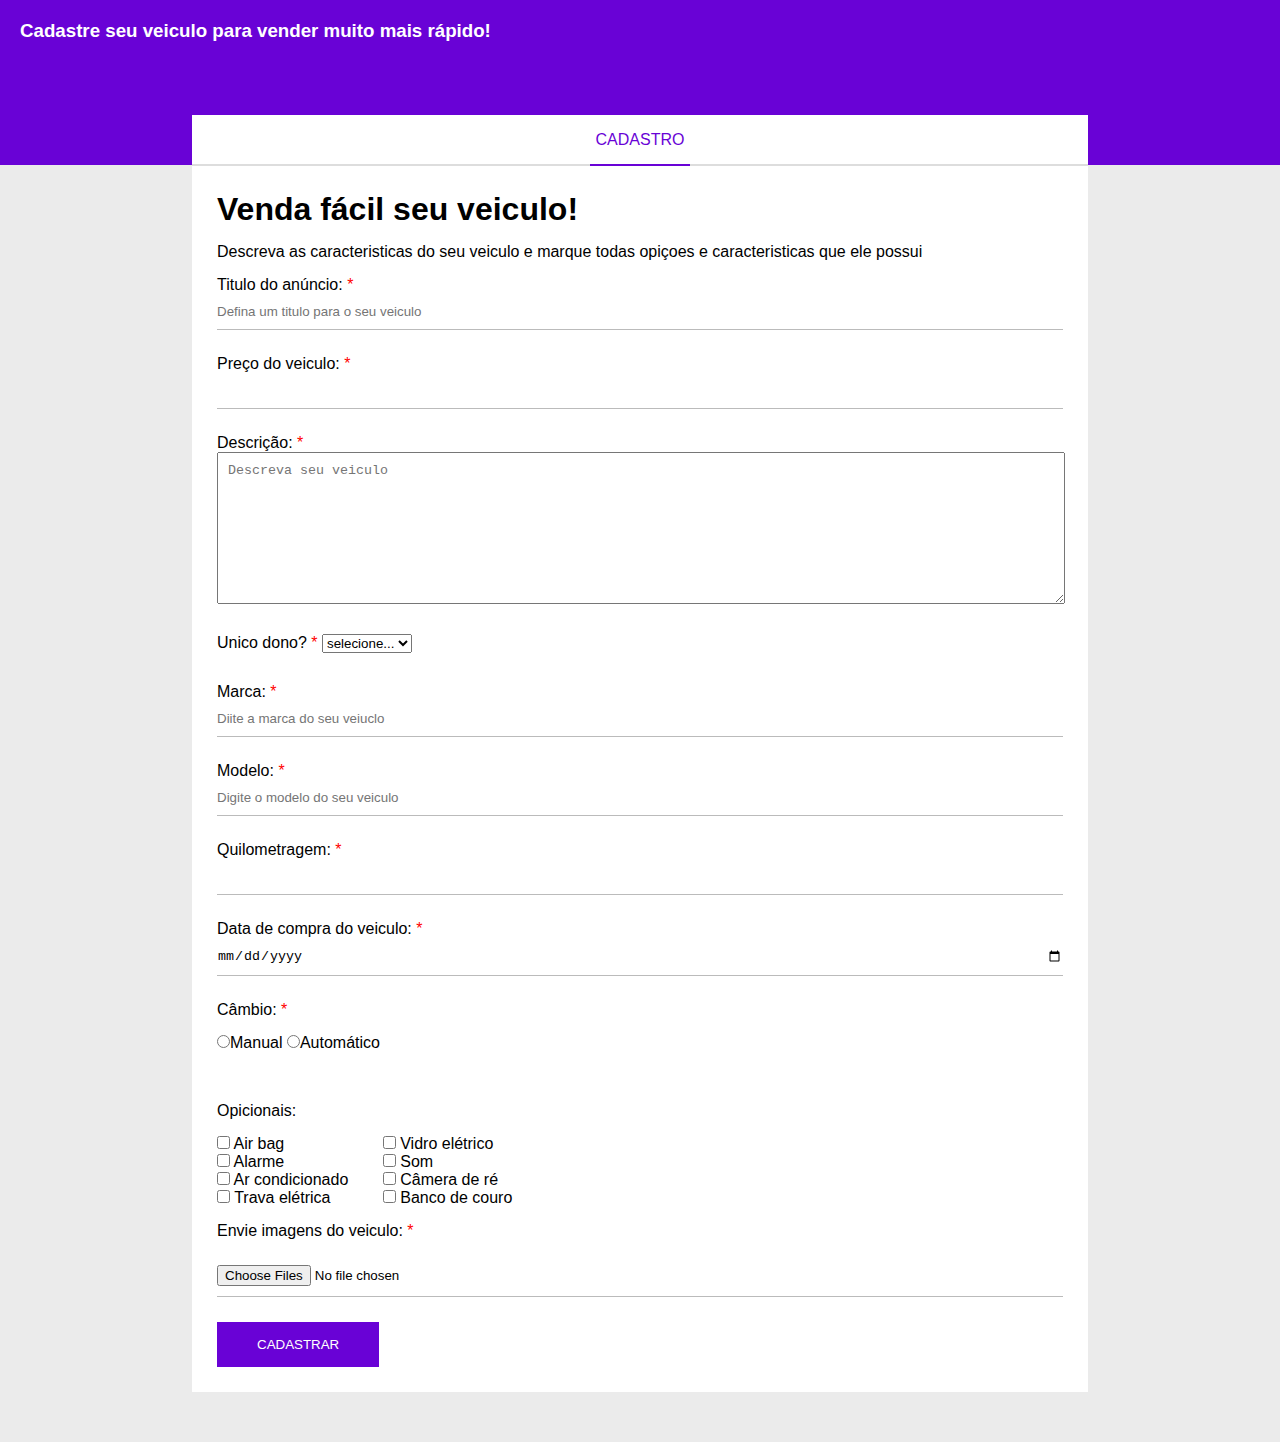
<file: 4_PROJETO_FORMULARIO/index.html>
<!DOCTYPE html>
<html lang="pt-br">
<head>
	<meta charset="UTF-8">
	<meta name="viewport" content="width=device-width, initial-scale=1.0">
	<title>Cadastro de Veiculos</title>
	<link rel="stylesheet" href="css/styles.css">
</head>
<body>
	<header>
		<h3>Cadastre seu veiculo para vender muito mais rápido!</h3>
	</header>
	<main>
		<div class="cabecalho">
			<p class="title1">Cadastro</p>
		</div>
		<div class="conteudo">
			<h1>Venda fácil seu veiculo!</h1>
			<p>Descreva as caracteristicas do seu
				veiculo e marque todas opiçoes e 
				caracteristicas que ele possui
			</p>
			<div>
				<label for="title">Titulo do anúncio: <span>*</span></label>
				<input class="bloco" type="text" id="titulo" name="titulo" minlength="10" maxlength="30" required placeholder="Defina um titulo para o seu veiculo">
			</div>
			<div>
				<label for="preco">Preço do veiculo: <span>*</span></label>
				<input class="bloco" type="number" id="preco" name="preco" required>
			</div>
			<div>
				<label for="descricao">Descrição: <span>*</span></label>
				<textarea name="descricao" id="descricao" cols="30" rows="10" required placeholder="Descreva seu veiculo"></textarea>
			</div>
			<div>
				<label for="unico-dono">Unico dono? <span>*</span></label>
				<select name="unico-dono" id="unico-dono" required>
					<option value="">selecione...</option>
					<option value="1">Sim</option>
					<option value="0">Não</option>
				</select>
				<div>
					<label for="modelo">Marca: <span>*</span></label>
					<input class="bloco" type="text" id="marca" name="marca" minlength="10" maxlength="30" required placeholder="Diite a marca do seu veiuclo">
				</div>
				<div>
					<label for="title">Modelo: <span>*</span></label>
					<input class="bloco" type="text" id="modelo" name="modelo" minlength="10" maxlength="30" required placeholder="Digite o modelo do seu veiculo">
				</div>
				<div>
					<label for="quilometragem">Quilometragem: <span>*</span></label>
					<input class="bloco" type="number" id="quilometragem" name="quilometragem" required>
				</div>
				<div>
					<label for="data">Data de compra do veiculo: <span>*</span></label>
					<input class="bloco" type="date" id="data" name="data" required>
				</div>
				<div class="radio">
					<p>Câmbio: <span>*</span></p>
					<input type="radio" id="manual" name="engrenagem"><label for="manual">Manual</label>
					<input type="radio" id="auto" name="engrenagem"><label for="auto">Automático</label>
				</div>
				<div>
					<p>Opicionais:</p>
					<ul>
						<li>
							<input type="checkbox" name="optional[]" id="airbag" value="airbag">
							<label for="airbag">Air bag</label>
						</li>
						<li>
							<input type="checkbox" id="alarme" name="optional[]" value="alarme">
							<label for="alarme">Alarme</label>
						</li>
						<li>
							<input type="checkbox" id="ar" name="optional[]" value="ar">
							<label for="ar">Ar condicionado</label>
						</li>
						<li>
							<input type="checkbox" id="trava" name="optional[]" value="trava">
							<label for="trava">Trava elétrica</label>
						</li>
					</ul>	
					<ul>
							<li>
							<input type="checkbox" id="vidro" name="optional[]" value="vidro">
							<label for="vidro">Vidro elétrico</label>
						</li>
						<li>
							<input type="checkbox" id="som" name="optional[]" value="som">
							<label for="som">Som</label>
						</li>
						<li>
							<input type="checkbox" id="camera-re" name="optional[]" value="camera-re">
							<label for="camera-re">Câmera de ré</label>
						</li>
						<li>
							<input type="checkbox" id="banco" name="optional[]" value="banco">
							<label for="banco">Banco de couro</label>
						</li>
					</ul>
				</div>
				<div>
					<p>Envie imagens do veiculo: <span>*</span></p>
					<input class="bloco" type="file" multiple accept="image/png, image/jpeg" name="imagens" id="imagens" required>
				</div>
				<div>
					<input type="submit" class="botao" value="cadastrar">
				</div>
			</div>
		</div>
	</main>
</body>
</html>
</file>
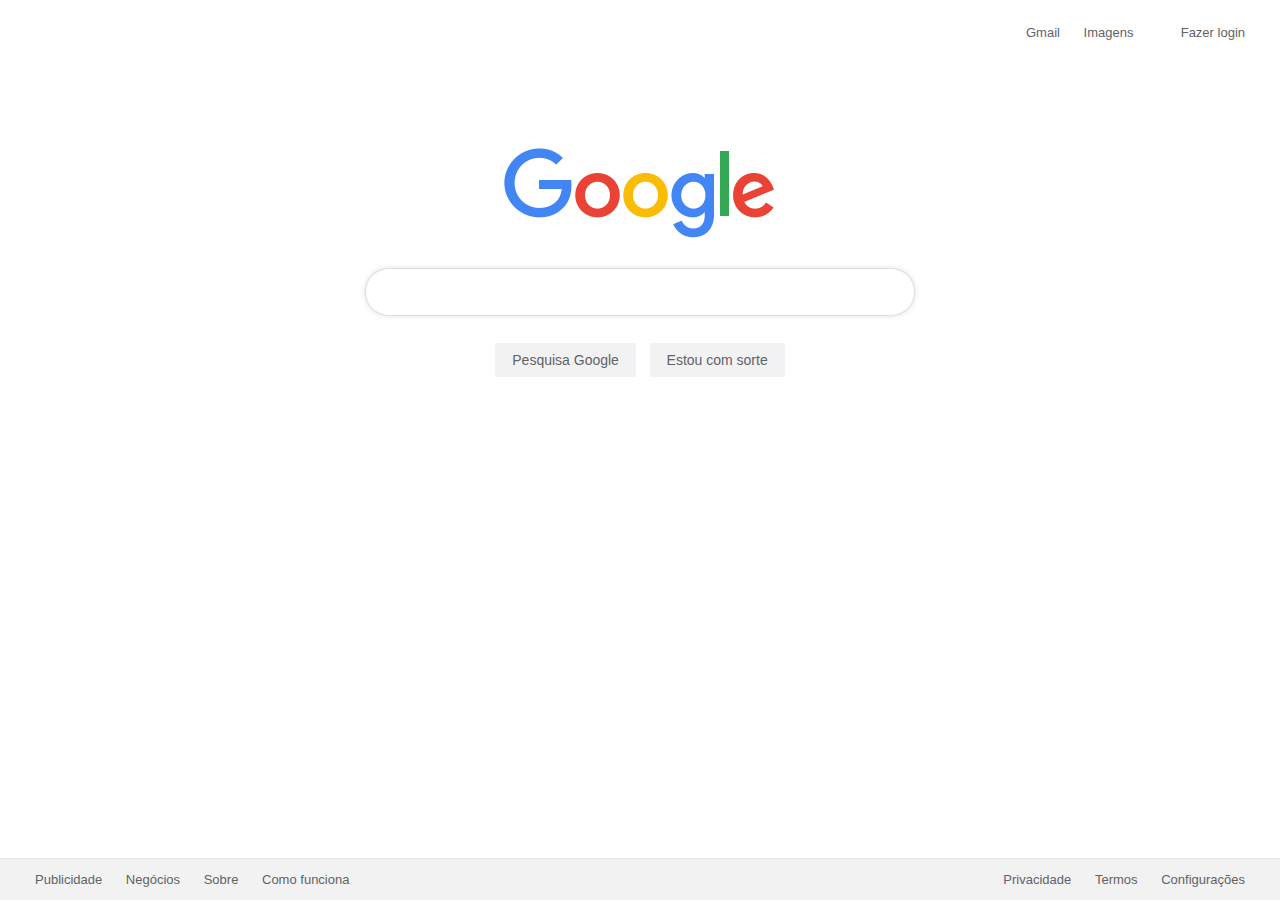
<file: 6_PROJETO_GOOGLE/index.html>
<!DOCTYPE html>
<html lang="pt-br">
<head>
  <meta charset="UTF-8">
  <meta name="viewport" content="width=device-width, initial-scale=1.0">
  <title>Google</title>
  <link rel="shortcut icon" href="img/favicon.ico" />
  <!-- Linear Icons-->
  <link rel="stylesheet" href="https://cdn.linearicons.com/free/1.0.0/icon-font.min.css">
  <link rel="stylesheet" href="css/styles.css">
</head>
<body>
  <header>
  <nav id="navbar">
    <ul class="nav-list" id="social-bar">
      <li><a href="#">Gmail</a></li>
      <li><a href="#">Imagens</a></li>
      <li><a href="#"><span class="lnr lnr-list"></span></a></li>
      <li><a href="#">Fazer login</a></li>
    </ul>
  </nav>
  </header>
  <main id="body">
    <img src="img/google_logo.png" id="google-logo" alt="Google Logo">
    <form action="">
      <div id="input-box">
        <input type="text" id="search-input" name="search">
        <span class="lnr lnr-magnifier" id="search-icon"></span>
        <span class="lnr lnr-keyboard" id="keyboard-icon"></span>
        <span class="lnr lnr-mic" id="mic-icon"></span>
      </div>
      <div>
        <input type="submit" name="btn-search" value="Pesquisa Google">
        <input type="submit" name="btn-luck" value="Estou com sorte">
    </form>
  </main>
  <footer>
    <ul id="left-bar" class="nav-list">
      <li><a href="#">Publicidade</a></li>
      <li><a href="#">Negócios</a></li>
      <li><a href="#">Sobre</a></li>
      <li><a href="#">Como funciona</a></li>
    </ul>
    <ul id="right-bar" class="nav-list">
      <li><a href="#">Privacidade</a></li>
      <li><a href="#">Termos</a></li>
      <li><a href="#">Configurações</a></li>
      </ul>
  </footer>
</body>
</html>
</file>
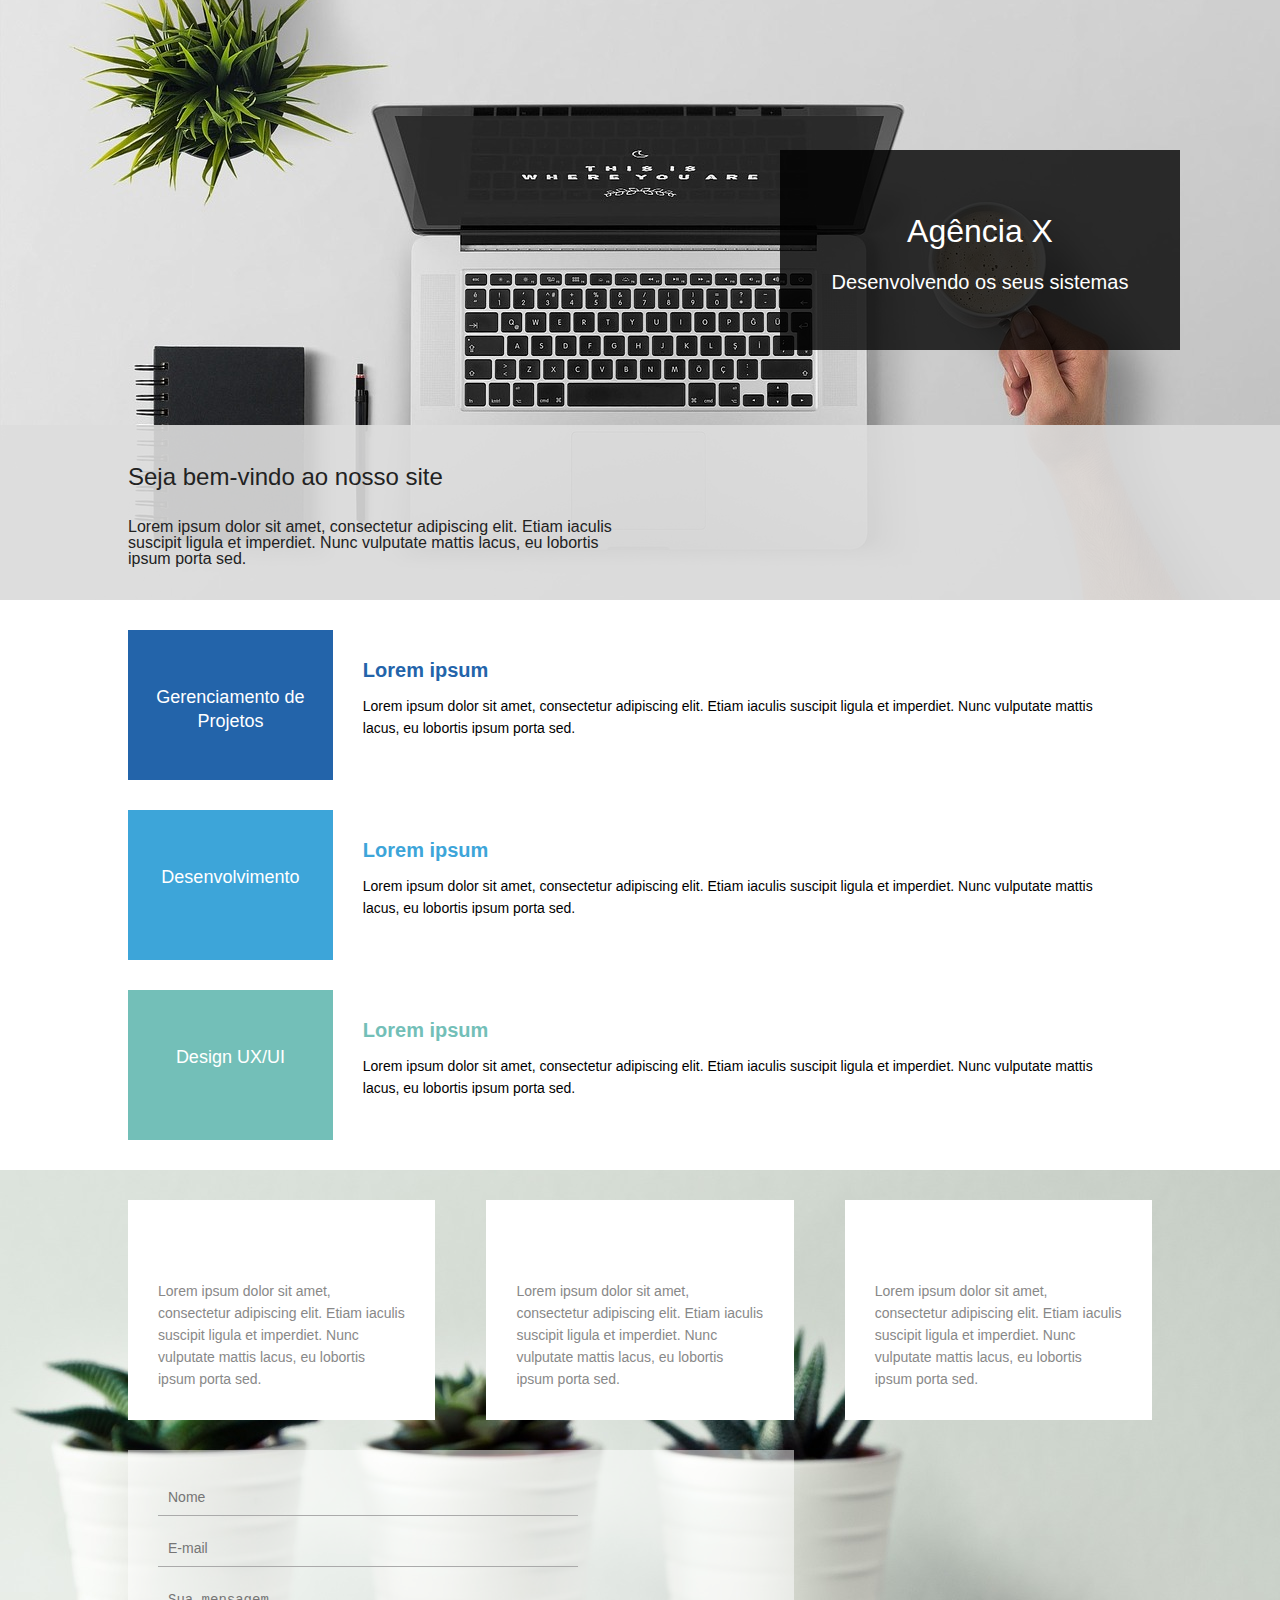
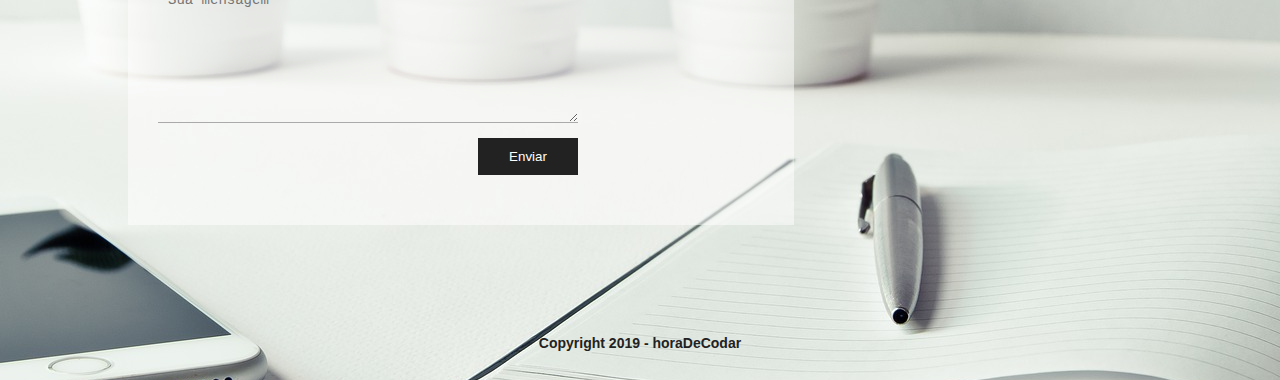
<file: pagina-agencia/index.html>
<!DOCTYPE html>
<html>
	<head>
		<meta charset="utf-8">
		<title>Site Institucional</title>
		<link rel="stylesheet" type="text/css" href="css/reset.css">
		<link rel="stylesheet" type="text/css" href="css/styles.css">
		<link rel="stylesheet" href="https://use.fontawesome.com/releases/v5.8.2/css/all.css" integrity="sha384-oS3vJWv+0UjzBfQzYUhtDYW+Pj2yciDJxpsK1OYPAYjqT085Qq/1cq5FLXAZQ7Ay" crossorigin="anonymous">
	</head>
	<body>
		<div class="container">
			<!-- banner -->
			<header>
				<div class="banner">
					<div class="box-container">
						<div class="box-background"></div>
						<div class="box-banner-title">
							<h1>Agência X</h1>
							<p>Desenvolvendo os seus sistemas</p>
						</div>
					</div>
					<div class="company-info-container">
						<div class="company-info-background"></div>
						<div class="company-info-titlebox">
							<h2>Seja bem-vindo ao nosso site</h2>
							<p>Lorem ipsum dolor sit amet, consectetur adipiscing elit. Etiam iaculis suscipit ligula et imperdiet. Nunc vulputate mattis lacus, eu lobortis ipsum porta sed.</p>
						</div>
					</div>
				</div>
			</header>
			<!-- seção de serviços -->
			<section>
				<div class="services-container">
					<div class="service-box">
						<div class="service-title" id="gerenciamento-box">
							<p>Gerenciamento de Projetos</p>
						</div>
						<div class="service-description">
							<h3 id="gerenciamento-title">Lorem ipsum</h3>
							<p>Lorem ipsum dolor sit amet, consectetur adipiscing elit. Etiam iaculis suscipit ligula et imperdiet. Nunc vulputate mattis lacus, eu lobortis ipsum porta sed.</p>
						</div>
					</div>
					<div class="service-box">
						<div class="service-title" id="dev-box">
							<p>Desenvolvimento</p>
						</div>
						<div class="service-description">
							<h3 id="dev-title">Lorem ipsum</h3>
							<p>Lorem ipsum dolor sit amet, consectetur adipiscing elit. Etiam iaculis suscipit ligula et imperdiet. Nunc vulputate mattis lacus, eu lobortis ipsum porta sed.</p>
						</div>
					</div>
					<div class="service-box">
						<div class="service-title" id="design-box">
							<p>Design UX/UI</p>
						</div>
						<div class="service-description">
							<h3 id="design-title">Lorem ipsum</h3>
							<p>Lorem ipsum dolor sit amet, consectetur adipiscing elit. Etiam iaculis suscipit ligula et imperdiet. Nunc vulputate mattis lacus, eu lobortis ipsum porta sed.</p>
						</div>
					</div>
				</div>
			</section>
			<!-- Seção sobre a empresa -->
			<div class="footer-container">
				<section>
					<div class="about-container">
						<div class="about-card">
							<i class="fas fa-server"></i>
							<p>Lorem ipsum dolor sit amet, consectetur adipiscing elit. Etiam iaculis suscipit ligula et imperdiet. Nunc vulputate mattis lacus, eu lobortis ipsum porta sed.</p>
						</div>
						<div class="about-card middle-card">
							<i class="fas fa-briefcase"></i>
							<p>Lorem ipsum dolor sit amet, consectetur adipiscing elit. Etiam iaculis suscipit ligula et imperdiet. Nunc vulputate mattis lacus, eu lobortis ipsum porta sed.</p>
						</div>
						<div class="about-card">
							<i class="fas fa-tablet-alt"></i>
							<p>Lorem ipsum dolor sit amet, consectetur adipiscing elit. Etiam iaculis suscipit ligula et imperdiet. Nunc vulputate mattis lacus, eu lobortis ipsum porta sed.</p>
						</div>
					</div>
				</section>
				<footer>
					<div class="form-container">
						<div class="form-background"></div>
						<form>
							<input type="text" name="name" id="name" placeholder="Nome">
							<input type="email" name="email" id="email" placeholder="E-mail">
							<textarea name="message" id="message" placeholder="Sua mensagem"></textarea>
							<input type="submit" class="submit" value="Enviar">
						</form>
					</div>
					<div class="copyright">
						<p>Copyright 2019 - horaDeCodar</p>
					</div>
				</footer>
			</div>
		</div>
	</body>
</html>
</file>
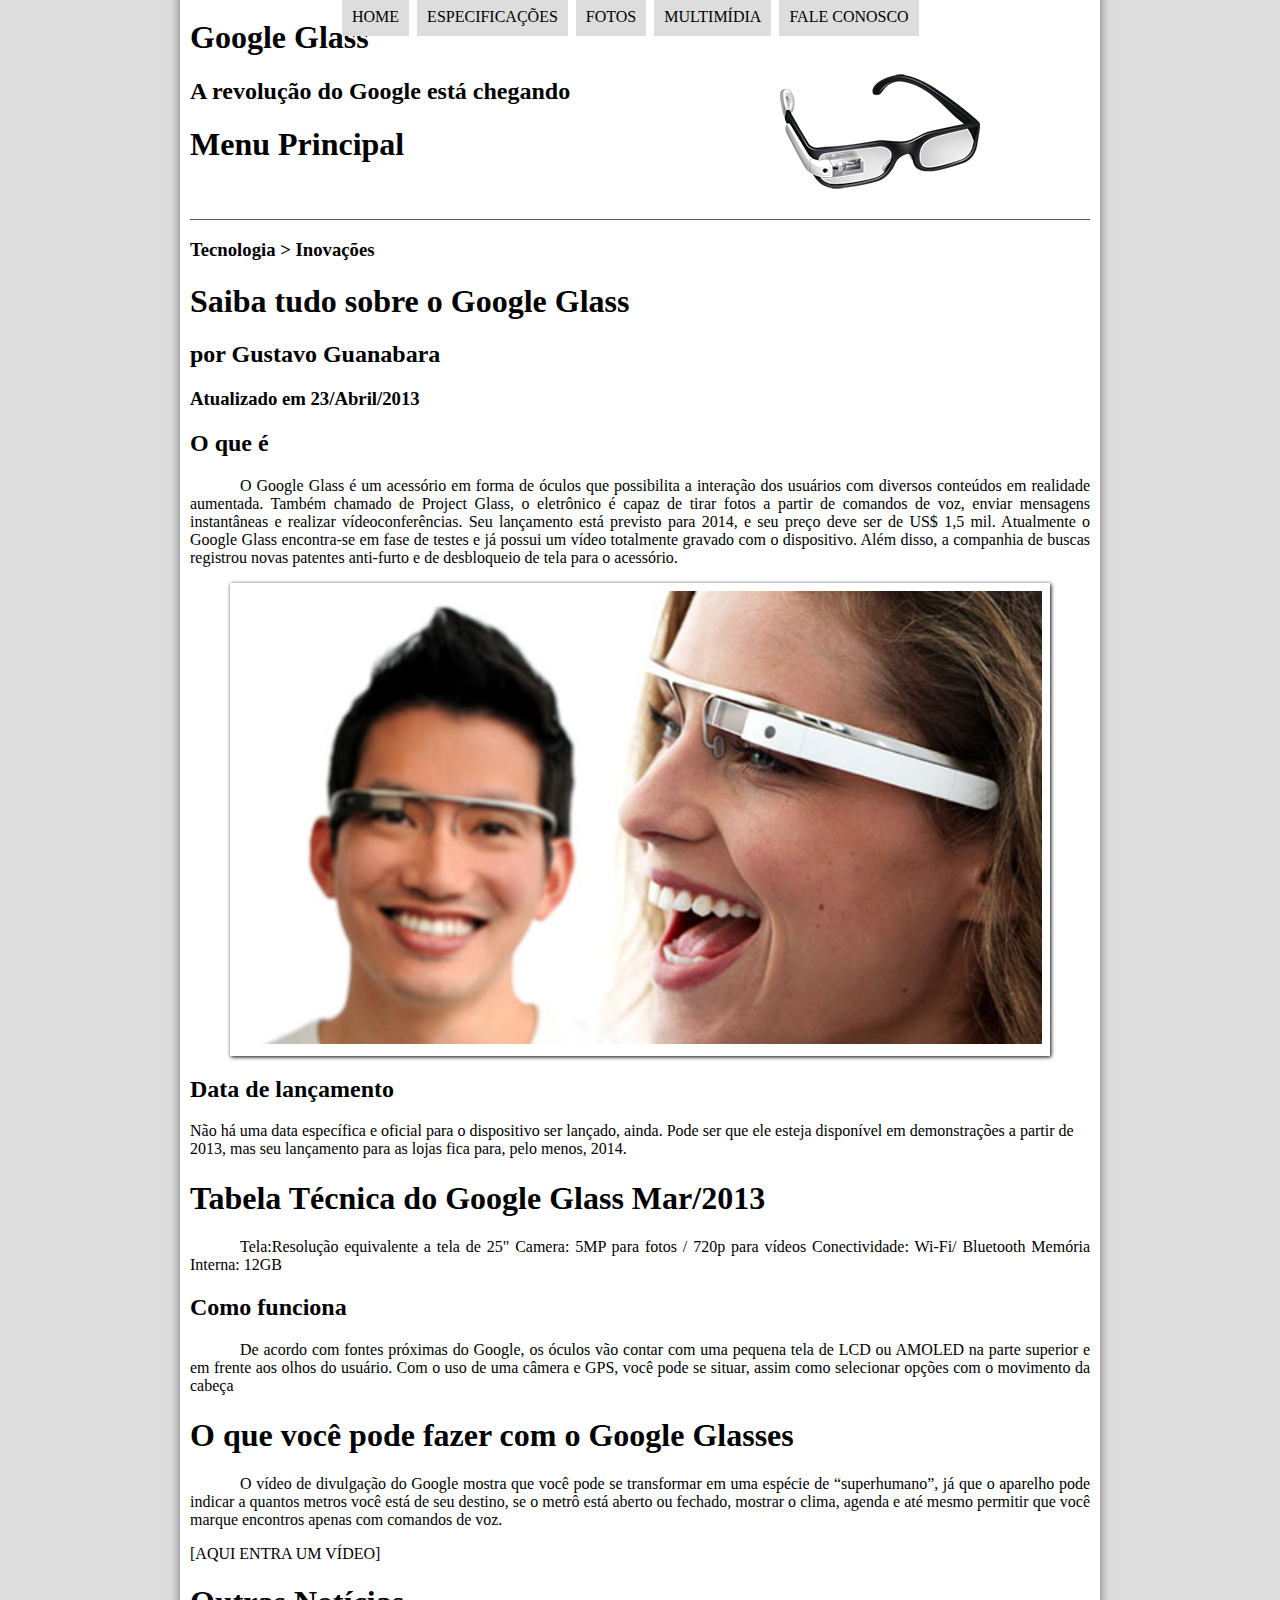
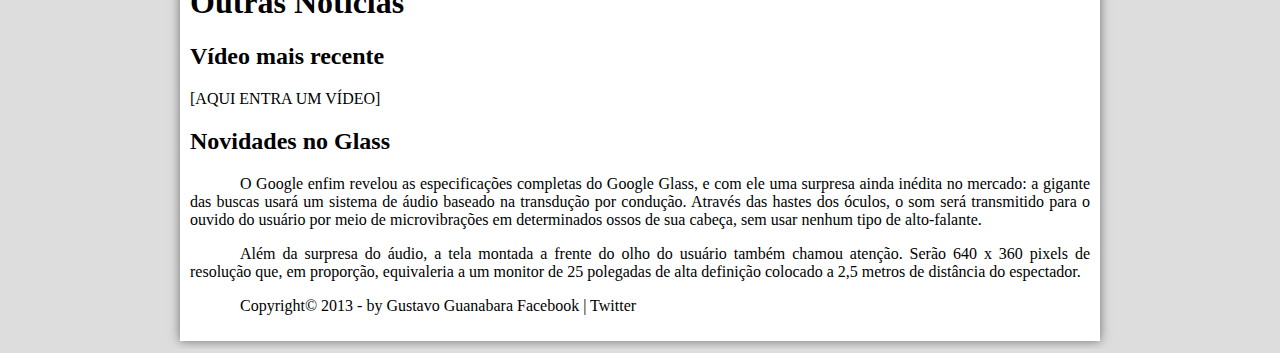
<file: projeto-google-glass/index.html>
<!DOCTYPE html>
<html lang="pt-br">
  <head>
    <meta charset="UTF-8"/>
    <title> Tudo sobre google glass </title>
    <link rel="stylesheet"  href="_css/estilo.css">
  </head>
  <body>
    <div id="interface">
      <header id="cabecalho">
       <hgroup>
       <h1>Google Glass</h1>
       <h2>A revolução do Google está chegando</h2>
       </hgroup>
<img id="icone" src="_imagens/glass-oculos-preto-peq.png" alt="Oculos preto da Google">
<nav id="menu">
  <h1> Menu Principal </h1>
  <ul>
    <li><a href="index.html">Home</a></li>
    <li><a href="specs.html">Especificações</a></li>
    <li><a href="fotos.html">Fotos</a></li>
    <li><a href="multimidia.hmtl">Multimídia</a></li>
    <li><a href="fale-conosco.html">Fale conosco</a></li>
  </ul>
</nav>
</header>
<hgroup>
<h3>Tecnologia > Inovações</h3>
<h1>Saiba tudo sobre o Google Glass</h1>
<h2>por Gustavo Guanabara</h2>
<h3>Atualizado em 23/Abril/2013</h3>
</hgroup>

<h2>O que é</h2>
<p>O Google Glass é um acessório em forma de óculos que possibilita a interação dos usuários com diversos conteúdos em realidade aumentada. Também chamado de Project Glass, o eletrônico é capaz de tirar fotos a partir de comandos de voz, enviar mensagens instantâneas e realizar vídeoconferências. Seu lançamento está previsto para 2014, e seu preço deve ser de US$ 1,5 mil. Atualmente o Google Glass encontra-se em fase de testes e já possui um vídeo totalmente gravado com o dispositivo. Além disso, a companhia de buscas registrou novas patentes anti-furto e de desbloqueio de tela para o acessório.</p>
<figure class="foto-legenda">
<img src="_imagens/glass-quadro-homem-mulher.jpg"/>
  <figcaption>
  <h3>Google glass</h3>
  <p>Uma nova maneira de ver o mundo</p>
  </figcaption>
</figure>
<h2>Data de lançamento</h2>
Não há uma data específica e oficial para o dispositivo ser lançado, ainda. Pode ser que ele esteja disponível em demonstrações a partir de 2013, mas seu lançamento para as lojas fica para, pelo menos, 2014.

<h1>Tabela Técnica do Google Glass Mar/2013</h1>

<p>Tela:Resolução equivalente a tela de 25"
Camera: 5MP para fotos / 720p para vídeos
Conectividade: Wi-Fi/ Bluetooth
Memória Interna: 12GB</p>

<h2>Como funciona</h2>
<p>De acordo com fontes próximas do Google, os óculos vão contar com uma pequena tela de LCD ou AMOLED na parte superior e em frente aos olhos do usuário. Com o uso de uma câmera e GPS, você pode se situar, assim como selecionar opções com o movimento da cabeça</p>

<h1>O que você pode fazer com o Google Glasses</h1>
<p>O vídeo de divulgação do Google mostra que você pode se transformar em uma espécie de “super<wbr/>humano”, já que o aparelho pode indicar a quantos metros você está de seu destino, se o metrô está aberto ou fechado, mostrar o clima, agenda e até mesmo permitir que você marque encontros apenas com comandos de voz.</p>

[AQUI ENTRA UM VÍDEO]

<h1>Outras Notícias</h1>
<h2>Vídeo mais recente</h2>

[AQUI ENTRA UM VÍDEO]

<h2>Novidades no Glass</h2>
<p>O Google enfim revelou as especificações completas do Google Glass, e com ele uma surpresa ainda inédita no mercado: a gigante das buscas usará um sistema de áudio baseado na transdução por condução. Através das hastes dos óculos, o som será transmitido para o ouvido do usuário por meio de microvibrações em determinados ossos de sua cabeça, sem usar nenhum tipo de alto-falante.</p>

<p>Além da surpresa do áudio, a tela montada a frente do olho do usuário também chamou atenção. Serão 640 x 360 pixels de resolução que, em proporção, equivaleria a um monitor de 25 polegadas de alta definição colocado a 2,5 metros de distância do espectador.</p>

<p>Copyright&copy; 2013 - by Gustavo Guanabara
Facebook | Twitter</p>
  </div>
</body>
</html>
</file>
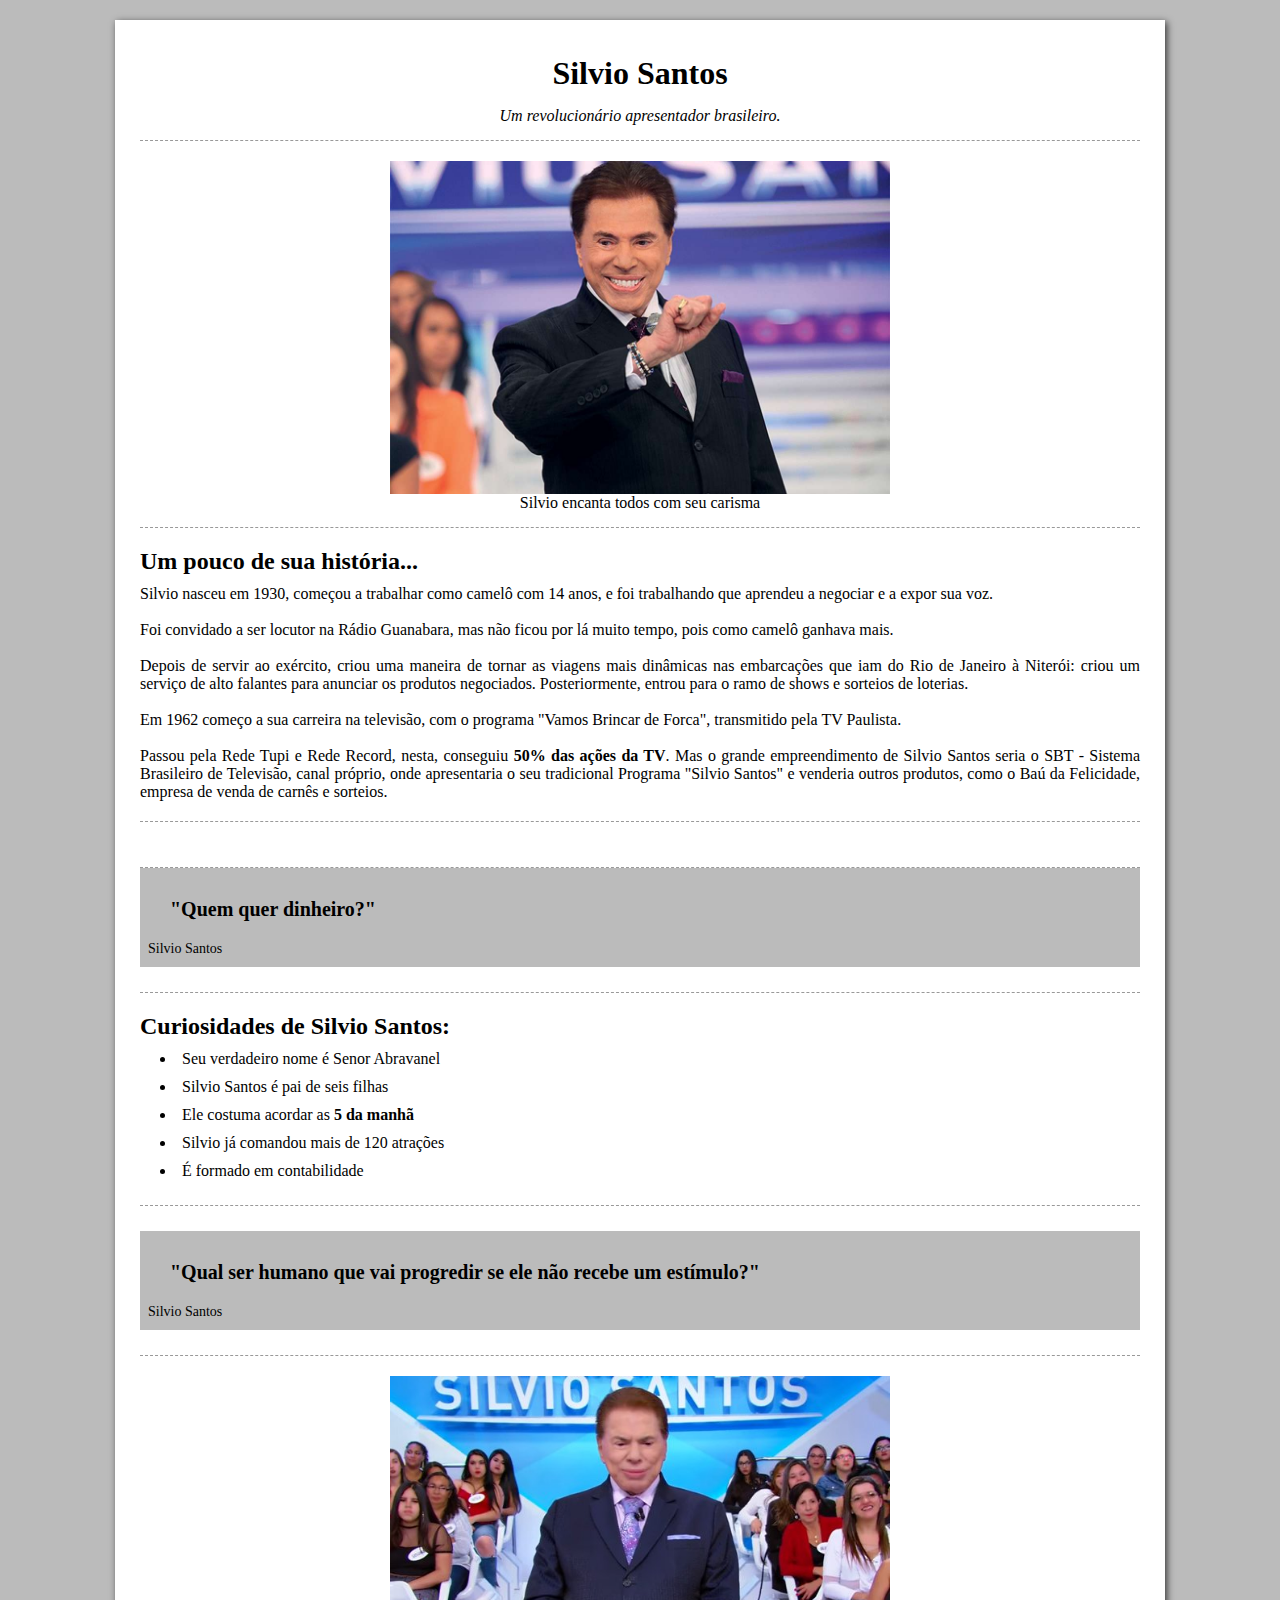
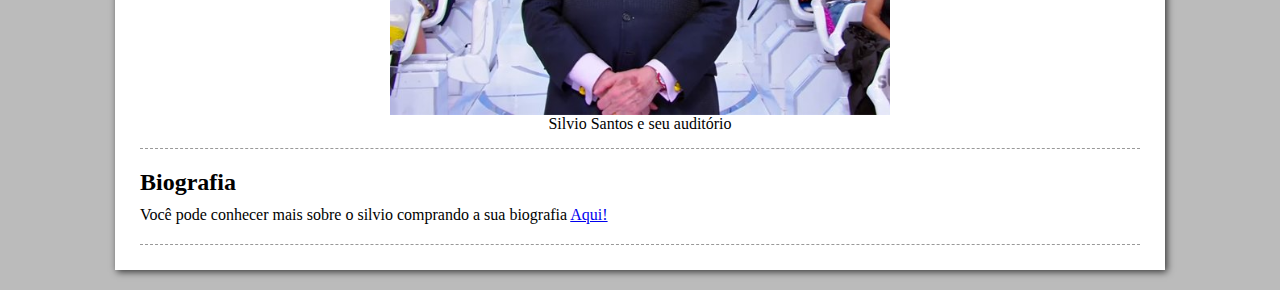
<file: projeto-pagina-tributo-silvio-santos/Index.html>
<!DOCTYPE html>
<html>
	<head>
		<title>Tributo a Silvio Santos</title>
		<meta charset="utf-8">
		<meta name="keywords" content="...">
		<meta name="viewport" content="width=device-width, initial-scale=1.0">
		<link rel="stylesheet" type="text/css" href="css/styles.css" />
	</head>
	<body>
		<div class="container">
			<!-- Cabeçalho da página -->
			<div class="cabecalho">
				<h1 class="titulo-principal">Silvio Santos</h1>
				<p class="paragrafo-principal">Um revolucionário apresentador brasileiro.</p>
			</div>
			<!-- Imagem de destaque -->
			<div class="img-destaque">
				<figure>
					<img class="img-silvio"  alt="silvio santos rindo" src="img/silvio.jpg">
					<figcaption>Silvio encanta todos com seu carisma</figcaption>
				</figure>
			</div>
			<!-- Biografia -->
			<div class="biografia-container">
				<h2>Um pouco de sua história...</h2>
				<p>
					Silvio nasceu em 1930, começou a trabalhar como camelô com 14 anos, e foi trabalhando que aprendeu a negociar e a expor sua voz.
				</p>
				<br>
				<p>
					Foi convidado a ser locutor na Rádio Guanabara, mas não ficou por lá muito tempo, pois como camelô ganhava mais.
				</p>
				<br>
				<p>
					Depois de servir ao exército, criou uma maneira de tornar as viagens mais dinâmicas nas embarcações que iam do Rio de Janeiro à Niterói: criou um serviço de alto falantes para anunciar os produtos negociados. Posteriormente, entrou para o ramo de shows e sorteios de loterias.
				</p>
				<br>
				<p>
					Em 1962 começo a sua carreira na televisão, com o programa "Vamos Brincar de Forca", transmitido pela TV Paulista.
				</p>
				<br>
				<p class="borda-paragrafo">
					Passou pela Rede Tupi e Rede Record, nesta, conseguiu <span class="destaque">50% das ações da TV</span>. Mas o grande empreendimento de Silvio Santos seria o SBT - Sistema Brasileiro de Televisão, canal próprio, onde apresentaria o seu tradicional Programa "Silvio Santos" e venderia outros produtos, como o Baú da Felicidade, empresa de venda de carnês e sorteios.
				</p>
			</div>
			<!-- Primeira citação -->
			<div class="frase-container">
				<blockquote>"Quem quer dinheiro?"</blockquote>
				<p>Silvio Santos</p>
			</div>
			<!-- Curiosidades -->
			<div class="curiosidades-container">
				<h2>Curiosidades de Silvio Santos:</h2>
				<ul>
					<li>Seu verdadeiro nome é Senor Abravanel</li>
					<li>Silvio Santos é pai de seis filhas</li>
					<li>Ele costuma acordar as <span class="destaque">5 da manhã</span></li>
					<li>Silvio já comandou mais de 120 atrações</li>
					<li>É formado em contabilidade</li>
				</ul>
			</div>
			<!-- Segunda citação -->
			<div class="frase-container">
				<blockquote>"Qual ser humano que vai progredir se ele não recebe um estímulo?"</blockquote>
				<p>Silvio Santos</p>
				</p>
			</div>
			<!-- Segunda imagem de destaque -->
			<div class="img-destaque">
				<figure>
					<img width="500px" alt="silvio santos no palco" src="img/silvio2.jpg">
					<figcaption>Silvio Santos e seu auditório </figcaption>
				</figure>
			</div>
			<!-- Biografia -->
			<div class="biografia-container">
			  <h2> Biografia</h2>
			  <p> Você pode conhecer mais sobre o silvio comprando a sua biografia
			  <a href="https://www.amazon.com.br/Silvio-Santos-Biografia-Marcia-Batista/dp/8550302473/ref=asc_df_8550302473/?tag=googleshopp06-20&linkCode=df0&hvadid=379720272409&hvpos=&hvnetw=g&hvrand=582809907505450987&hvpone=&hvptwo=&hvqmt=&hvdev=m&hvdvcmdl=&hvlocint=&hvlocphy=1001773&hvtargid=pla-396828653001&psc=1&ref=d6k_applink_bb_dls&dplnkId=d95642ee-dde3-4898-9c37-cbfc06952e43">Aqui!</a>
			  </p>
			</div>
		</div>
	</body>
</html>
</file>
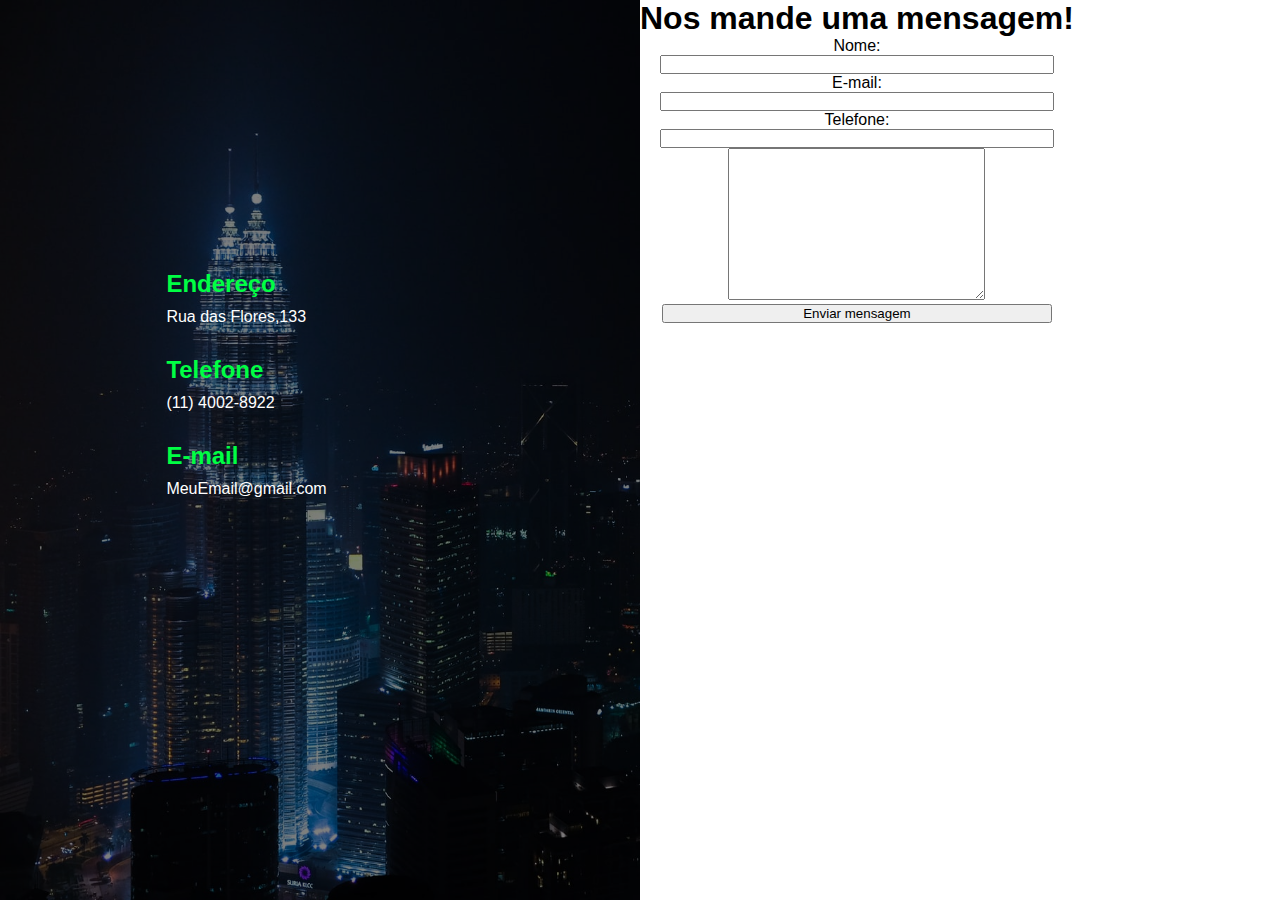
<file: projeto-pgn-de-contato/index.html>
<!DOCTYPE html>
<html lang="pt-br">
<head>
  <meta charset="UTF-8">
  <meta name="viewport" content="width=device-width, initial-scale=1.0">
  <title>Contato</title>
  <link rel="stylesheet" href="css/styles.css">
</head>
<body>
  <div id="container-main">
    <div id="containers">
      <div class="fade"></div>
      <div id="container-end">
        <h2>Endereço</h2>
        <p>Rua das Flores,133</p>
        <h2>Telefone</h2>
        <p>(11) 4002-8922</p>
        <h2>E-mail</h2>
        <p>MeuEmail@gmail.com</p>
      </div>
    </div>
    <div id="container-form">
      <h1>Nos mande uma mensagem!</h1>
      <form action="">
        <p>
          <label for="inome">Nome:</label> <input type="text" name="nome" id="inome">
        </p>
        <p>
          <label for="iemail">E-mail:</label> <input type="email" name="email" id="iemail">
        </p>
        <p>
          <label for="itel">Telefone:</label> <input type="tel" name="telefone" id="itel">
        </p>
        <p>
          <textarea name="texto" id="itxt" cols="30" rows="10"></textarea>
        </p>
        <p>
          <input type="submit" value="Enviar mensagem">
        </p>
      </form>
    </div>
  </div>
</body>
</html>
</file>
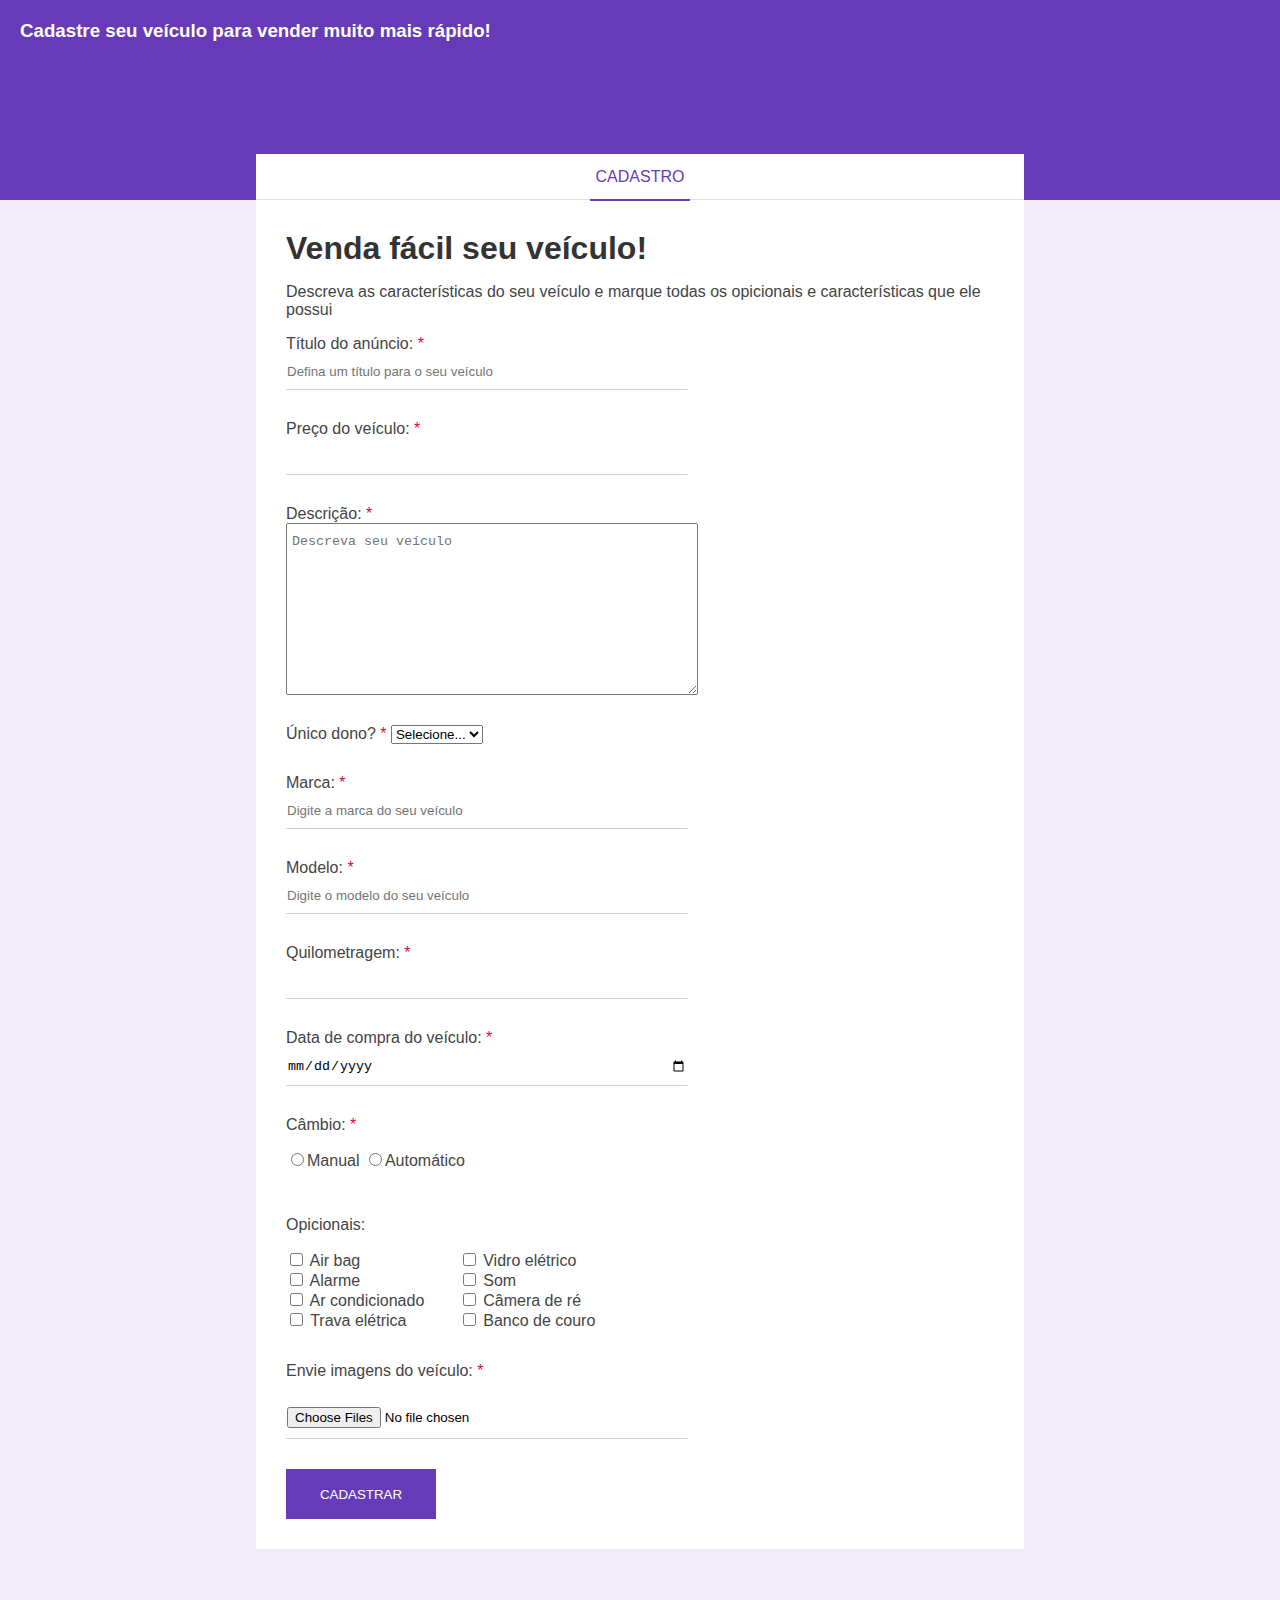
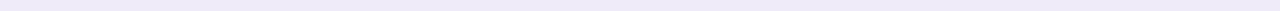
<file: 4_PROJETO_FORMULARIO/CONCLUIDO/index.html>
<!DOCTYPE html>
<html lang="en">
<head>
    <meta charset="UTF-8">
    <meta name="viewport" content="width=device-width, initial-scale=1.0">
    <meta http-equiv="X-UA-Compatible" content="ie=edge">
    <title>Cadastro de Veículos</title>
    <link rel="stylesheet" href="css/styles.css">
</head>
<body>
    <div class="container">
        <div class="header">
            <h3>Cadastre seu veículo para vender muito mais rápido!</h3>
        </div>
        <div class="form-container">
            <div class="form-header">
                <p>Cadastro</p>
            </div>
            <div class="form-body">
                <h1 class="form-title">Venda fácil seu veículo!</h1>
                <p>Descreva as características do seu veículo e marque todas os opicionais e características que ele possui</p>
                <form>
                    <div class="box-input">
                        <label for="title">Título do anúncio: <span class="required-field">*</span></label>
                        <input type="text" id="title" name="title" class="block" minlength="1" maxlength="30" required placeholder="Defina um título para o seu veículo">
                    </div>
                    <div class="box-input">
                        <label for="price">Preço do veículo: <span class="required-field">*</span></label>
                        <input type="number" id="price" name="price" class="block" required>
                    </div>
                    <div class="box-input">
                        <label for="description">Descrição: <span class="required-field">*</span></label>
                        <textarea id="description" name="description" class="block" cols="30" rows="10" required placeholder="Descreva seu veículo"></textarea>
                    </div>
                    <div class="box-input">
                        <label for="unique_owner">Único dono? <span class="required-field">*</span></label>
                        <select id="unique_owner" name="unique_owner" required>
                            <option value="">Selecione...</option>
                            <option value="1">Sim</option>
                            <option value="0">Não</option>
                        </select>
                    </div>
                    <div class="box-input">
                        <label for="brand">Marca: <span class="required-field">*</span></label>
                        <input type="text" id="brand" name="brand" class="block" required placeholder="Digite a marca do seu veículo">
                    </div>
                    <div class="box-input">
                        <label for="model">Modelo: <span class="required-field">*</span></label>
                        <input type="text" id="model" name="model" class="block" required placeholder="Digite o modelo do seu veículo">
                    </div>
                    <div class="box-input">
                        <label for="mileage">Quilometragem: <span class="required-field">*</span></label>
                        <input type="number" id="mileage" name="mileage" class="block" required>
                    </div>
                    <div class="box-input">
                        <label for="purchase_date">Data de compra do veículo: <span class="required-field">*</span></label>
                        <input type="date" id="purchase_date" name="purchase_date" class="block" required>
                    </div>
                    <div class="box-input">
                        <p>Câmbio: <span class="required-field">*</span></p>
                        <input type="radio" id="manual" name="gear"><label for="manual">Manual</label>
                        <input type="radio" id="auto" name="gear"><label for="auto">Automático</label>
                    </div>
                    <div class="optional_box">
                        <p>Opicionais:</p>
                        <ul class="optional_list">
                            <li>
                                <input type="checkbox" id="airbag" name="optional[]" value="airbag">
                                <label for="airbag">Air bag</label>
                            </li>
                            <li>
                                <input type="checkbox" id="alarm" name="optional[]" value="alarm">
                                <label for="alarm">Alarme</label>
                            </li>
                            <li>
                                <input type="checkbox" id="ac" name="optional[]" value="ac">
                                <label for="ac">Ar condicionado</label>
                            </li>
                            <li>
                                <input type="checkbox" id="eletric_lock" name="optional[]" value="eletric_lock">
                                <label for="eletric_lock">Trava elétrica</label>
                            </li>
                        </ul>
                    </div>
                    <div class="optional_box">
                        <ul class="optional_list">
                            <li>
                                <input type="checkbox" id="eletric_window" name="optional[]" value="eletric_window">
                                <label for="eletric_window">Vidro elétrico</label>
                            </li>
                            <li>
                                <input type="checkbox" id="speakers" name="optional[]" value="speakers">
                                <label for="speakers">Som</label>
                            </li>
                            <li>
                                <input type="checkbox" id="reverse_camera" name="optional[]" value="reverse_camera">
                                <label for="reverse_camera">Câmera de ré</label>
                            </li>
                            <li>
                                <input type="checkbox" id="leather_seat" name="optional[]" value="leather_seat">
                                <label for="leather_seat">Banco de couro</label>
                            </li>
                        </ul>
                    </div>
                    <div class="box-input">
                        <p>Envie imagens do veículo: <span class="required-field">*</span></p>
                        <input type="file" multiple accept="image/png, image/jpeg" id="images" name="images" required>
                    </div>
                    <input type="submit" class="btn-submit" value="Cadastrar">
                </form>
            </div>
            <div class="form-footer">

            </div>
        </div>
    </div>
</body>
</html>
</file>
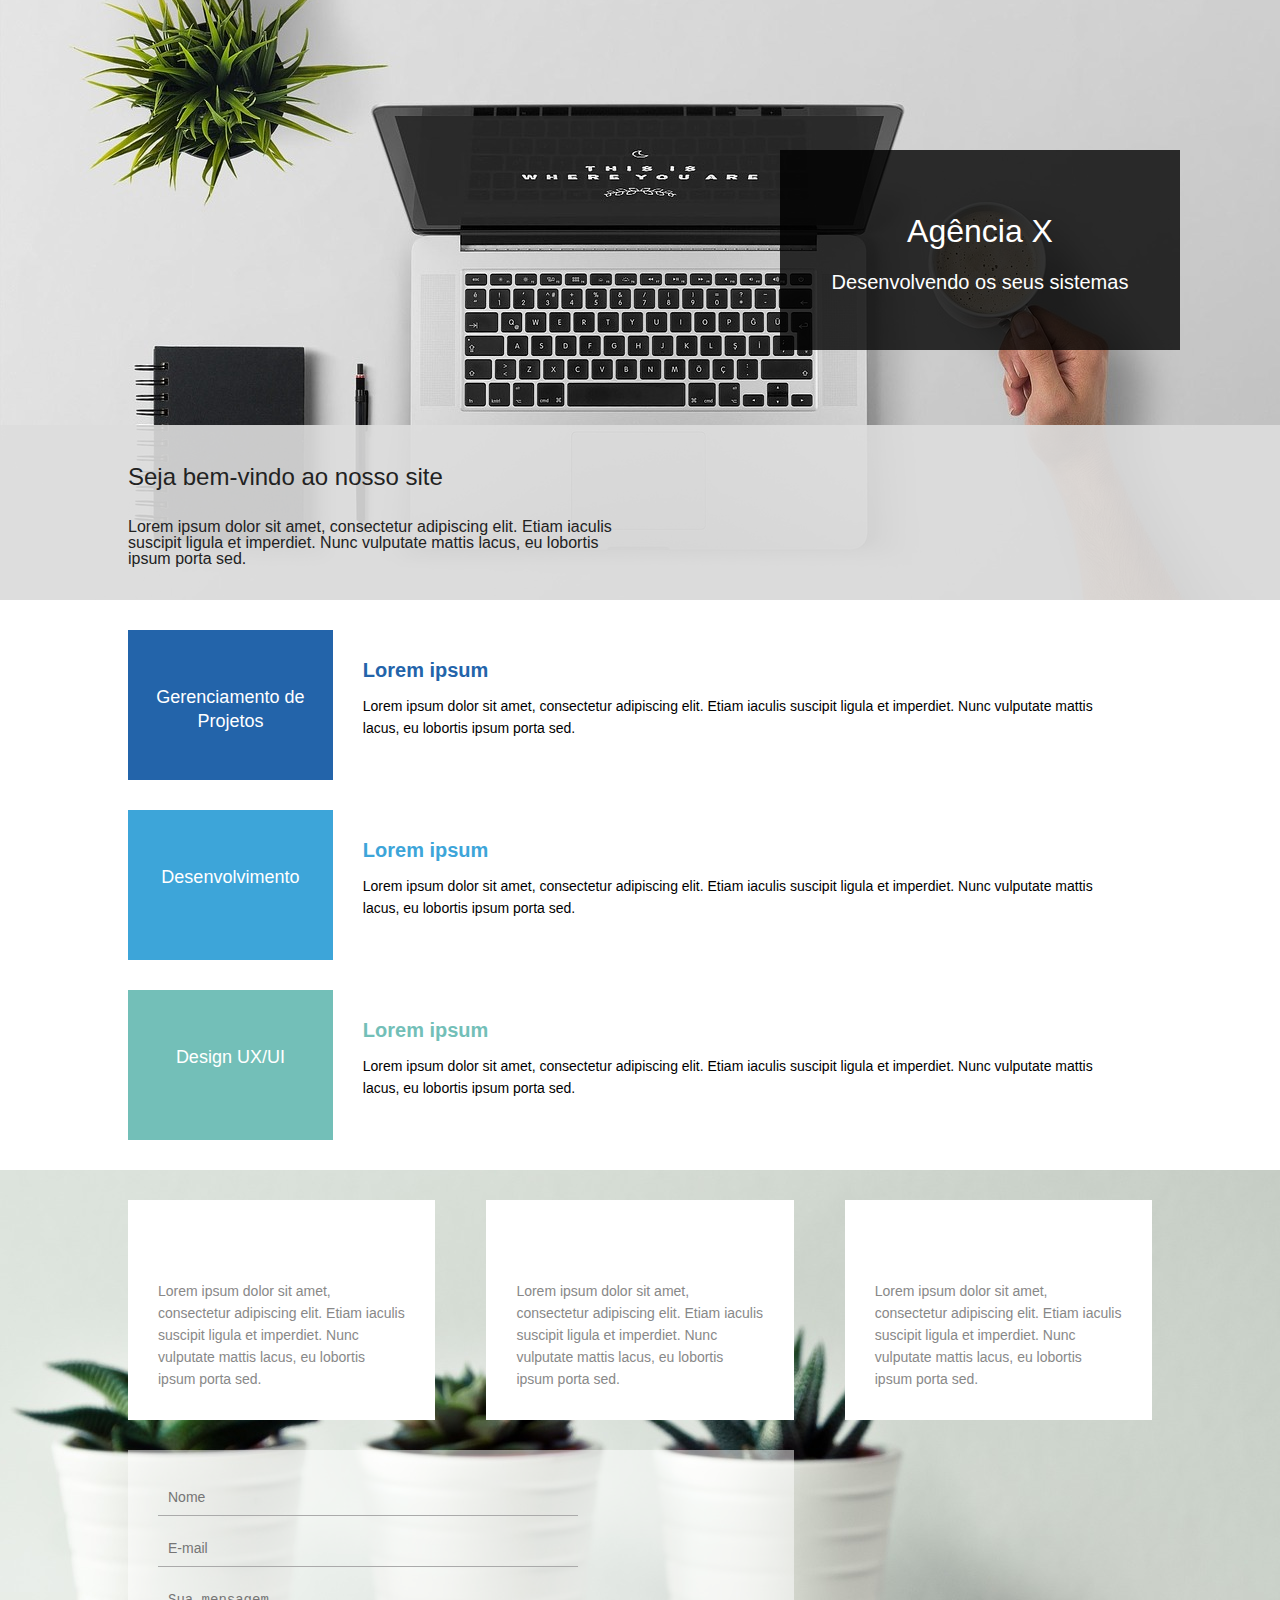
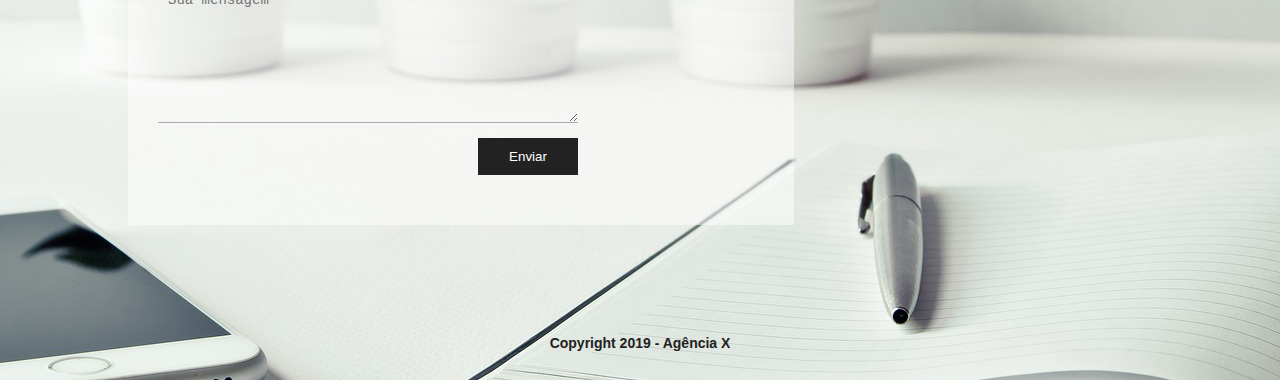
<file: pagina-agencia/CONCLUIDO/index.html>
<!DOCTYPE html>
<html lang="en">
<head>
    <meta charset="UTF-8">
    <title>Site Institucional</title>
    <link rel="stylesheet" href="css/reset.css">
    <link rel="stylesheet" href="css/styles.css">
    <link rel="stylesheet" href="https://use.fontawesome.com/releases/v5.8.1/css/all.css" integrity="sha384-50oBUHEmvpQ+1lW4y57PTFmhCaXp0ML5d60M1M7uH2+nqUivzIebhndOJK28anvf" crossorigin="anonymous">
</head>
<body>
    <div class="container">
        <!-- Banner -->
        <header>
            <div class="banner">
                <div class="box-container">
                    <div class="box-background">
                    </div>
                    <div class="box-banner-title">
                        <h1>Agência X</h1>
                        <p>Desenvolvendo os seus sistemas</p>
                    </div>
                </div>
                <div class="company-info-container">
                    <div class="company-info-background"></div>
                    <div class="company-info-titlebox">
                        <h2>Seja bem-vindo ao nosso site</h2>
                        <p>Lorem ipsum dolor sit amet, consectetur adipiscing elit. Etiam iaculis suscipit ligula et imperdiet. Nunc vulputate mattis lacus, eu lobortis ipsum porta sed.</p>
                    </div>
                </div>
            </div>
        </header>
        <!-- Seção de serviços -->
        <section>
            <div class="services-container">
                <div class="service-box">
                    <div class="service-title" id="gerenciamento-box">
                        <p>Gerenciamento de Projetos</p>
                    </div>
                    <div class="service-description">
                        <h3 id="gerenciamento-title">Lorem ipsum</h3>
                        <p>Lorem ipsum dolor sit amet, consectetur adipiscing elit. Etiam iaculis suscipit ligula et imperdiet. Nunc vulputate mattis lacus, eu lobortis ipsum porta sed.</p>
                    </div>
                </div>
                <div class="service-box">
                    <div class="service-title" id="dev-box">
                        <p>Desenvolvimento</p>
                    </div>
                    <div class="service-description">
                        <h3 id="dev-title">Lorem ipsum</h3>
                        <p>Lorem ipsum dolor sit amet, consectetur adipiscing elit. Etiam iaculis suscipit ligula et imperdiet. Nunc vulputate mattis lacus, eu lobortis ipsum porta sed.</p>
                    </div>
                </div>
                <div class="service-box">
                    <div class="service-title" id="design-box">
                        <p>Design UX/UI</p>
                    </div>
                    <div class="service-description">
                        <h3 id="design-title">Lorem ipsum</h3>
                        <p>Lorem ipsum dolor sit amet, consectetur adipiscing elit. Etiam iaculis suscipit ligula et imperdiet. Nunc vulputate mattis lacus, eu lobortis ipsum porta sed.</p>
                    </div>
                </div>
            </div>
        </section>
        <!-- Seção de sobre a empresa -->
        <div class="footer-container">
            <section>
                <div class="about-container">
                    <div class="about-card">
                        <i class="fas fa-server"></i>
                        <p>Lorem ipsum dolor sit amet, consectetur adipiscing elit. Etiam iaculis suscipit ligula et imperdiet. Nunc vulputate mattis lacus, eu lobortis ipsum porta sed.</p>
                    </div>
                    <div class="about-card middle-card">
                        <i class="fas fa-briefcase"></i>
                        <p>Lorem ipsum dolor sit amet, consectetur adipiscing elit. Etiam iaculis suscipit ligula et imperdiet. Nunc vulputate mattis lacus, eu lobortis ipsum porta sed.</p>
                    </div>
                    <div class="about-card">
                        <i class="fas fa-tablet-alt"></i>
                        <p>Lorem ipsum dolor sit amet, consectetur adipiscing elit. Etiam iaculis suscipit ligula et imperdiet. Nunc vulputate mattis lacus, eu lobortis ipsum porta sed.</p>
                    </div>
                </div>
            </section>
            <!-- Contato -->
            <footer>
                <div class="form-container">
                    <div class="form-background"></div>
                    <form action="">
                        <input type="text" name="name" id="name" placeholder="Nome">
                        <input type="email" name="email" id="email" placeholder="E-mail">
                        <textarea name="message" id="message" placeholder="Sua mensagem"></textarea>
                        <input type="submit" class="submit" value="Enviar">
                    </form>
                </div>
                <div class="copyright">
                    <p>Copyright 2019 - Agência X</p>
                </div>
            </footer>
        </div>
    </div>
</body>
</html>
</file>
<file: 4_PROJETO_FORMULARIO/css/styles.css>
@charset "UTF-8";

* {
  margin: 0px;
  padding: 0px;
}

body {
  font-family: Arial, Helvetica, sans-serif;
  background-color: #ebebeb;
}

header {
  background-color: rgb(105, 2, 214);
  height: 165px;
  color: #fff;
}

header h3 {
  padding: 20px;
}

main {
  width: 70%;
  background-color: #fff;
  margin: auto;
  position: relative;
  top: -50px;
}

.cabecalho {
  border-bottom: 2px solid #ddd;
  color: rgb(105, 2, 214);
  height: 49px;
}

.title1 {
  text-align: center;
  border-bottom: 2px solid rgb(105, 2, 214);
  width: 100px;
  height: 49px;
  margin: auto;
  text-transform: uppercase;
  line-height: 49px;
}

.conteudo {
  padding: 25px;
}

.conteudo h1 {
  margin-bottom: 15px;
}

.conteudo p {
  margin: 15px 0px;
}

span {
  color: red;
}

.bloco {
  display: block;
  padding: 10px 0px;
  margin-bottom: 25px;
  width: 100%;
  border: none;
  border-bottom: 1px solid #bbb;
}

textarea {
  display: block;
  width: 100%;
}

textarea::placeholder {
  padding: 10px;
}

#unico-dono {
  margin: 30px 0px;
}

.radio {
  margin-bottom: 50px;
}

ul {
  list-style: inside;
  list-style: none;
  display: inline-block;
  margin-right: 30px;
}

.botao {
  background-color: rgb(105, 2, 214);
  padding: 15px 40px;
  text-transform: uppercase;
  color: #fff;
  border: none;
}

.botao:hover {
  background-color: #fff;
  border: 1px solid rgb(105, 2, 214);
  color: #000;
  transition: 0.5s;
}
</file>
<file: 6_PROJETO_GOOGLE/css/styles.css>
/* Geral */

body {
  font-family: arial, sans-serif;
  font-size: 13px;
  margin: 0;
}

/* Barras de navegação */

#navbar {
  margin-top: 20px;
}

.nav-list {
  padding: 0 25px;
}

.nav-list li {
  display: inline-block;
  list-style: none;
  padding: 5px 10px;
}

.nav-list li a {
  color: #5F6368;
  text-decoration: none;
}

.nav-list li a:hover {
  text-decoration: underline;
}

#social-bar {
  text-align: right;
}
/* Corpo do site */

#body {
  text-align: center;
}

#google-logo {
  padding-top: 7%;
  margin-bottom: 25px;
}

#input-box {
  width: 43vw; /* Visualização da largura*/
  height: 60px;
  position: relative;
  margin-left: auto;
  margin-right: auto;
}

#search-input {
  height: 48px;
  border-radius: 24px;
  width: 100%;
  box-sizing: border-box;
  font-size: 16px;
  padding: 0 50px;
  border: 1px solid #DFDFDF;
  box-shadow: 0px 0px 5px #DDD;
}

#search-icon, #keyboard-icon, #mic-icon {
  position: absolute;
  top: 15px;
  font-size: 18px;
}

#search-icon {
  left: 20px;
}

#keyboard-icon {
  right: 55px;
}

#mic-icon {
  right: 20px;
}

#body input[type="submit"] {
  background-color: #F2F2F2;
  border: 1px solid #F2F2F2;
  color: #5F6368;
  height: 34px;
  padding: 0 16px;
  font-size: 14px;
  margin: 15px 5px;
  cursor: pointer;
}

#body input[type="submit"]:hover {
  color: #333;
  border-color: #333;
}

/* Footer - Rodapé*/

footer {
  position: absolute;
  display: block;
  box-sizing: border-box;
  bottom: 0;
  height: 42px;
  width: 100%;
  background-color: #F2F2F2;
  border-top: 1px solid #E4E4E4;
}

#left-bar, #right-bar {
  display: inline-block;
  margin-top: 8px;
  margin-bottom: 0;
}

#right-bar {
  position: absolute;
  right: 0;
}
</file>
<file: pagina-agencia/css/styles.css>
/* general */
html {
	font-family: Helvetica, sans-serif;
}

/* header */
.banner {
	width: 100%;
	height: 600px;
	background-image: url('../img/capa2.jpg');
	background-position: center;
	position: relative;
}

.box-container {
	width: 400px;
	height: 200px;
	text-align: center;
	position: absolute;
	right: 100px;
	bottom: 250px;
}

.box-background {
	width: 100%;
	height: 100%;
	background-color: #000;
	opacity: .8;
	position: relative;
}

.box-banner-title {
	position: absolute;
	width: 100%;
	text-align: center;
	top: 0;
	color: #FFF;
	padding-top: 65px;
}

.box-banner-title h1 {
	font-size: 32px;
	margin-bottom: 25px;
}

.box-banner-title p {
	font-size: 20px;
}

.company-info-container {
	position: absolute;
	bottom: 0;
	width: 100%;
	height: 175px;
}

.company-info-background {
	width: 100%;
	height: 100%;
	background-color: #DDD;
	opacity: .9;
}

.company-info-titlebox {
	position: absolute;
	padding-left: 10%;
	top: 40px;
	width: 500px;
}

.company-info-titlebox h2, .company-info-titlebox p {
	color: #222;
}

.company-info-titlebox h2 {
	margin-bottom: 30px;
	font-size: 24px;
}

/* Serviços */

.services-container {
	max-width: 1200px;
	padding: 30px 10%;
	padding-bottom: 0;
}

.service-box {
	width: 100%;
	position: relative;
	clear: both;
	height: 150px;
	margin-bottom: 30px;
}

.service-box:last {
	margin-bottom: 0;
}

.service-title {
	width: 20%;
	height: 150px;
	background-color: #DDD;
	float: left;
	text-align: center;
	line-height: 150px;
	padding: 20px;
	box-sizing: border-box;
}

.service-title p {
	padding-top: 35px;
	color: #FFF;
	font-size: 18px;
	line-height: 24px;
}

.service-description {
	width: 80%;
	float: left;
	padding: 30px;
	box-sizing: border-box;
}

.service-description h3 {
	font-size: 20px;
	margin-bottom: 15px;
	font-weight: bold;
}

.service-description p {
	font-size: 14px;
	line-height: 22px;
}

#gerenciamento-title {
	color: #2364AA;
}

#dev-title {
	color: #3DA5D9;
}

#design-title {
	color: #73BFB8;
}

#gerenciamento-box {
	background-color: #2364AA;
}

#dev-box {
	background-color: #3DA5D9;
}

#design-box {
	background-color: #73BFB8;
}

/* Sobre a empresa */
.footer-container {
	background-image: url('../img/rodape.jpg');
	background-position: center;
}

.about-container {
	max-width: 1200px;
	padding: 30px 10%;
	position: relative;
	clear: both;
}

.about-card {
	float: left;
	width: 30%;
	padding: 30px;
	background-color: #FFF;
	text-align: center;
	box-sizing: border-box;
}

.middle-card {
	margin-left: 5%;
	margin-right: 5%;
}

.about-card i {
	font-size: 50px;
	color: #AAA;
}

.about-card p {
	margin-top: 50px;
	font-size: 14px;
	line-height: 22px;
	color: #888;
	text-align: left;
}

/* footer */
footer {
	clear: both;
	max-width: 1200px;
	height: 500px;
	padding: 30px 10%;
	position: relative;
}

.form-container {
	width: 65%;
	height: 375px;
	position: relative;
	display: block;
}

.form-background {
	width: 100%;
	height: 100%;
	background-color: #FFF;
	opacity: .5;
}

.form-container form {
	position: absolute;
	top: 30px;
	left: 30px;
	height: 300px;
}

.form-container input, .form-container textarea {
	width: 400px;
	display: block;
	border: none;
	padding: 10px;
	margin-bottom: 15px;
	border-bottom: 1px solid #AAA;
	border-radius: 0;
	background-color: transparent;
}

.form-container textarea {
	height: 120px;
}

.form-container input::placeholder, .form-container textarea::placeholder {
	font-size: 14px;
}

.form-container .submit {
	background-color: #222;
	color: #FFF;
	border: 1px solid transparent;
	width: 100px;
	position: relative;
	float: right;
	cursor: pointer;
	transition: .5s
}

.form-container .submit:hover {
	background-color: #FFF;
	color: #222;
	border: 1px solid #222;
}

.copyright {
	color: #222;
	font-size: 14px;
	font-weight: bold;
	text-align: center;
	position: absolute;
	left: 0;
	right: 0;
	bottom: 30px;
	margin-left: auto;
	margin-right: auto;
}
</file>
<file: projeto-google-glass/_css/estilo.css>
body {
  background-color: #ddd;
  color: rgba(0,0,0,1);
}

#interface {
  width: 900px;
  background-color: #fff;
  margin: -20px auto 0px auto;
  box-shadow: 0px 0px 10px rgba( 0,0,0,.5);
  padding: 10px;
  
}

p {
  text-align: center;
  text-indent: 50px;
  text-align: justify;
}

#cabecalho #icone {
  position: absolute;
  left: 780px;
  top: 70px;
}

#cabecalho {
  border-bottom: 1px #606060 solid;
  height: 200px;
  background-image: url('../_imagens/glass-logo-peq.jpg') no-repeat 0px 100px;
}

.foto-legenda {
  position: relative;
  border: 8px solid #fff;
  box-shadow: 1px 1px 4px #000;
}

.foto-legenda img {
  width: 100%;
  height: 100%;
}

.foto-legenda figcaption {
  opacity: 0;
  position: absolute;
  top: 0px;
  background-color: rgba(0,0,0,.4);
  color: #fff;
  width: 100%;
  height: 100%;
  padding: 10px;
  box-sizing: border-box;
  transition: opacity 1s;
}

.foto-legenda:hover figcaption {
  opacity: 1;
}
/* Formatação do menu*/

#menu {
  display: block;
}

#menu ul {
  list-style: none;
  text-transform: uppercase;
  position: absolute;
  top: -20px;
  left: 300px;
}

#menu li {
  display: inline-block;
  background-color: #ddd;
  padding: 10px;
  margin: 2px;
  transition: background-color 1s;
}

#menu li:hover {
  background-color: #606060;
}

#menu a {
  color: #000;
  text-decoration: none;
}

#menu a:hover {
  color: #fff;
}
</file>
<file: projeto-pagina-tributo-silvio-santos/css/styles.css>
@charset "UTF-8";

* {
  margin: 0px;
  padding: 0px;
}

body {
  background-color: #bbb;
}

p {
  text-align: justify;
}
.container {
  background-color: #fff;
  max-width: 1000px;
  margin: auto;
  margin-top: 20px;
  margin-bottom: 20px;
  padding: 25px;
  box-shadow: 2px 2px 7px rgba(0, 0, 0, 0.7);
}

.cabecalho h1 {
  text-align: center;
  padding: 10px 0px 15px 0px;
}

.paragrafo-principal {
  text-align: center;
  padding-bottom: 15px;
  font-style: italic;
}

img {
  max-width: 500px;
  display: block;
  margin: auto;
}

figure {
  border-bottom: 1px dashed rgba(0, 0, 0, 0.4);
}

figcaption {
  text-align: center;
  margin-bottom: 15px;
}

.biografia-container h2 {
margin: 20px 0px 10px 0px;
}

.destaque  {
  font-weight: bold;
}

.borda-paragrafo {
  border-bottom: 1px dashed rgba(0, 0, 0, 0.4);
  margin-bottom: 25px;
  padding-bottom: 20px;
}

.frase-container {
  background-color: #bbbbbb;
  padding: 30px;
  margin-bottom: 25px;
} 

.frase-container p {
  position: relative;
  margin: 0px;
  top: 20px;
  left: -22px;
  font-size: 14px;
}

blockquote {
  font-weight: bolder;
  font-size: 20px;
}

.curiosidades-container {
  border-top: 1px dashed rgba(0, 0, 0, 0.4);
  border-bottom: 1px dashed rgba(0, 0, 0, 0.4);
  padding: 20px 0px 20px 0px;
  margin-bottom: 25px;
}

.curiosidades-container h2 {
  padding-bottom: 5px;
}

.curiosidades-container ul {
  list-style-position: inside;
  padding-left: 20px;
}

.curiosidades-container li {
  padding: 5px 0px;
}

.img-destaque {
  border-top: 1px dashed rgba(0, 0, 0, 0.4);
  padding-top: 20px;
}

.biografia-container {
  border-bottom: 1px dashed rgba(0, 0, 0, 0.4);
  padding-bottom: 20px;
}

footer {
  background-color: #fff;
}

footer p {
  text-align: center;
  padding: 5px;
}
</file>
<file: projeto-pgn-de-contato/css/styles.css>
@charset "UTF-8";

* {
  margin: 0px;
  padding: 0px;
  font-family: Arial, Helvetica, sans-serif;
}

#container-main {
  display: flex;
  flex-direction: row;
  height: 100vh;
}

#containers {
  background-image: url(../img/project_bg.jpg);
  background-size: cover;
  width: 50%;
  text-align: left;
}

#container-end  {
  position: absolute;
  top: 30vh;
  left: 13%;
  width: 300px;
}

#container-end  > h2, p {
  position: relative;
  top: 40%;
}

#container-end > h2 {
  color: rgb(0, 255, 68);
}

#container-end > p {
  color: #fff;
  margin-top: 10px;
  margin-bottom: 30px;
}

.fade {
  height: 100%;
  background-color: black;
  opacity: 0.5;
}

#container-form {
  text-align: center;
}

input {
 width: 90%;
}
</file>
<file: pagina-agencia/CONCLUIDO/css/styles.css>
/* general */
html {
    font-family: Helvetica, sans-serif;
}

/* header */
.banner {
    width: 100%;
    height: 600px;
    background-image: url('../img/capa2.jpg');
    background-position: center;
    position: relative;
}

.box-container {
    width: 400px;
    height: 200px;
    text-align: center;
    position: absolute;
    right: 100px;
    bottom: 250px;
}

.box-background {
    width: 100%;
    height: 100%;
    background-color: #000;
    opacity: .8;
    position: relative;
}

.box-banner-title {
    position: absolute;
    width: 100%;
    text-align: center;
    top: 0;
    color: #FFF;
    padding-top: 65px;
}

.box-banner-title h1 {
    font-size: 32px;
    margin-bottom: 25px;
}

.box-banner-title p {
    font-size: 20px;
}

.company-info-container {
    position: absolute;
    bottom: 0;
    width: 100%;
    height: 175px;
}

.company-info-background {
    background-color: #DDD;
    opacity: .9;
    width: 100%;
    height: 100%;
}

.company-info-titlebox {
    position: absolute;
    padding-left: 10%;
    top: 40px;
    width: 500px;
}

.company-info-titlebox h2, .company-info-titlebox p {
    color: #222;
}

.company-info-titlebox h2 {
    margin-bottom: 30px;
    font-size: 24px;
}

/* Serviços */

.services-container {
    max-width: 1200px;
    padding: 30px 10%;
    padding-bottom: 0px;
}

.service-box {
    width: 100%;
    position: relative;
    clear: both;
    height: 150px;
    margin-bottom: 30px;
}

.service-box:last {
    margin-bottom: 0px;
}

.service-title {
    width: 20%;
    height: 150px;
    background-color: #DDD;
    float: left;
    text-align: center;
    line-height: 150px;
    padding: 20px;
    box-sizing: border-box;
}

.service-title p {
    padding-top: 35px;
    color: #FFF;
    font-size: 18px;
    line-height: 24px;
}

.service-description {
    width: 80%;
    float: left;
    padding: 30px;
    box-sizing: border-box;
}

.service-description h3 {
    margin-bottom: 15px;
    font-size: 20px;
    font-weight: bold;
}

.service-description p {
    font-size: 14px;
    line-height: 22px;
}

#gerenciamento-box {
    background-color: #2364AA
}

#dev-box {
    background-color: #3DA5D9
}

#design-box {
    background-color: #73BFB8
}

#gerenciamento-title {
    color: #2364AA
}

#dev-title {
    color: #3DA5D9
}

#design-title {
    color: #73BFB8
}

/* Sobre a empresa */
.footer-container {
    background-image: url('../img/rodape.jpg');
    background-position: center;
}

.about-container {
    max-width: 1200px;
    padding: 30px 10%;
    position: relative;
    clear: both;
}

.about-card {
    float: left;
    width: 30%;
    padding: 30px;
    background-color: #FFF;
    text-align: center;
    box-sizing: border-box;
}

.middle-card {
    margin-left: 5%;
    margin-right: 5%;
}

.about-card i {
    font-size: 50px;
    color: #AAA;
}

.about-card p {
    margin-top: 50px;
    font-size: 14px;
    line-height: 22px;
    color: #888;
    text-align: left;
}

/* Footer */

footer {
    clear: both;
    max-width: 1200px;
    height: 500px;
    padding: 30px 10%;
    position: relative;
}

.form-container {
    width: 65%;
    height: 375px;
    position: relative;
    display: block;
}

.form-background {
    width: 100%;
    height: 100%;
    background-color: #FFF;
    opacity: .5;
}

.form-container form {
    position: absolute;
    top: 30px;
    left: 30px;
    height: 300px;
}

.form-container input, .form-container textarea {
    width: 400px;
    display: block;
    border: none;
    padding: 10px;
    margin-bottom: 15px;
    border-bottom: 1px solid #AAA;
    border-radius: 0;
    background-color: transparent;
}

.form-container textarea {
    height: 120px;
}

.form-container input::placeholder, .form-container textarea::placeholder {
    font-size: 14px;
}

.form-container .submit {
    background-color: #222;
    color: #FFF;
    border: 1px solid transparent;
    width: 100px;
    position: relative;
    float: right;
    cursor: pointer;
    transition: .5s;
}

.form-container .submit:hover {
    background-color: #FFF;
    color: #222;
    border: 1px solid #222;
}

.copyright {
    color: #222;
    font-size: 14px;
    font-weight: bold;
    text-align: center;
    position: absolute;
    left: 0;
    right: 0;  
    bottom: 30px; 
    margin-left: auto;
    margin-right: auto;
}
</file>
<file: 4_PROJETO_FORMULARIO/CONCLUIDO/css/styles.css>
/* reset */
body {
    margin: 0;
    padding: 0;
    font-family: Arial, Helvetica, sans-serif;
    background-color: #f0ebf8;
}

h1, h2, h3, h4, h5 {
    color: #333;
}

p, label {
    color: #444;
}

input {
    border: 1px solid transparent;
    border-bottom: 1px solid #CCC;
    padding: 10px 0px;
}

input[type=text], input[type=number], input[type=date], input[type=file] {
    width: 400px;
}

textarea {
    padding: 10px 5px;
    width: 400px;
}

/* Cabeçalho da página */
.header {
    height: 160px;
    padding: 20px;
    background-color: #673ab7;
}

.header h3 {
    color: #FFF;
    margin-top: 0;
}

/* Formulário */
.form-container {
    background-color: #FFF;
    width: 60%;
    margin-left: auto;
    margin-right: auto;
    position: relative;
    top: -62px;
}

/* Cabeçalho formulário */
.form-header {
    border-bottom: 1px solid #DFDFDF;
    height: 45px;
}

.form-header p {
    color: #673ab7;
    border-bottom: 2px solid #673ab7;
    width: 100px;
    text-align: center;
    margin-left: auto;
    margin-right: auto;
    text-transform: uppercase;
    height: 45px;
    line-height: 45px;
}

/* Corpo formulário */
.form-body {
    padding: 30px;
}

.form-title {
    margin: 0;
}

.required-field {
    color: #D80835;
}

.box-input {
    margin-bottom: 30px;
}

.block {
    display: block;
}

.optional_box {
    display: inline-block;
    margin-right: 30px;
}

.optional_list {
    padding-left: 0;
}

.optional_list li {
    list-style: none;
}

.btn-submit {
    background-color: #673ab7;
    color: #FFF;
    border: 2px solid transparent;
    width: 150px;
    height: 50px;
    text-transform: uppercase;
    cursor: pointer;
    transition: .5s;
}

.btn-submit:hover {
    background-color: #FFF;
    border-color: #673ab7;
    color: #673ab7;
}
</file>
